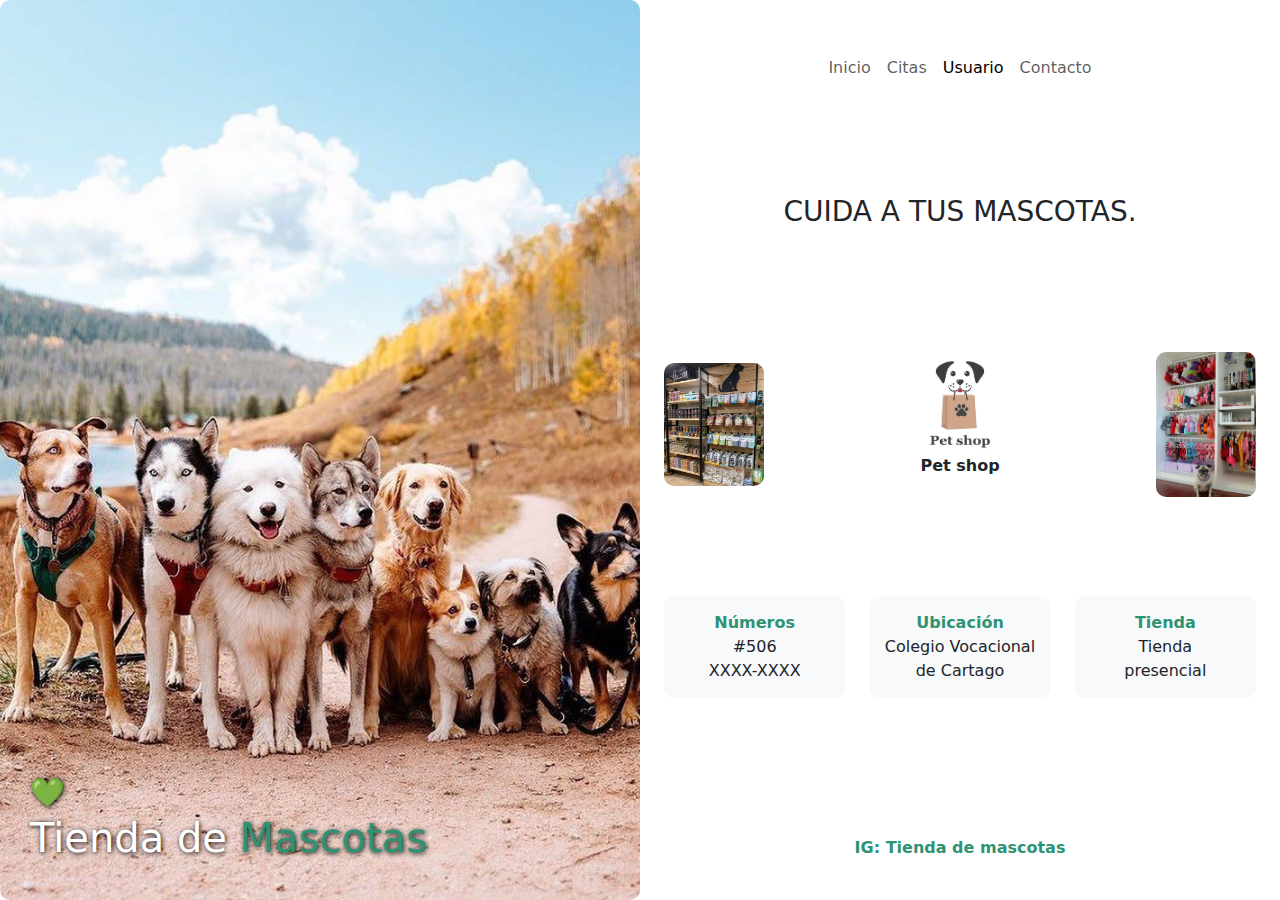
<file: index.html>
<!DOCTYPE html>
<html lang="es">
<head>
  <meta charset="UTF-8">
  <meta name="viewport" content="width=device-width, initial-scale=1">
  <title>Tienda de Mascotas</title>
  <link href="https://cdn.jsdelivr.net/npm/bootstrap@5.3.3/dist/css/bootstrap.min.css" rel="stylesheet">
<style>
  .main-image {
    width: 100%;
    height: 100%;
    object-fit: cover;
    border-radius: 10px;
  }

  .overlay {
    position: absolute;
    bottom: 30px;
    left: 30px;
    color: white;
    text-shadow: 1px 1px 5px #000;
  }

  .overlay h1 {
    font-size: 2.5rem;
  }

  .overlay h1 span {
    color: #2e9373;
  }

  .info-box {
    background-color: #f8f9fa;
    border-radius: 10px;
    padding: 15px;
    text-align: center;
  }

  .info-box strong {
    color: #2e9373;
  }

  .instagram {
    color: #2e9373;
    font-weight: bold;
    text-align: center;
    margin-top: 15px;
  }

  .petshop-img {
    width: 100px;
    height: auto;
    border-radius: 10px;
  }

  /* RESPONSIVO CON BOOTSTRAP */
  @media (max-width: 768px) {
    .overlay {
      position: static;
      text-align: center;
      padding-top: 1rem;
    }

    .overlay h1 {
      font-size: 1.8rem;
    }

    .overlay .fs-3 {
      font-size: 1.5rem;
    }

    .d-flex.justify-content-between.align-items-center.mb-12 {
      flex-direction: column !important;
      gap: 1rem;
    }

    .petshop-img {
      width: 70px;
      margin-bottom: 10px;
    }

    .info-box {
      padding: 10px;
    }

    .col-md-6.bg-white {
      padding: 1rem !important;
    }
  }

  /* Mostrar el menú en móviles */
  @media (max-width: 991.98px) {
    .navbar .navbar-collapse {
      display: block !important;
      text-align: center;
    }

    .navbar-nav {
      flex-direction: column !important;
    }

    .navbar-nav .nav-item {
      margin-bottom: 0.5rem;
    }
  }
</style>

</head>
<body> 

<div class="container-fluid">
  <div class="row min-vh-100">
    <!-- Sección izquierda -->
    <div class="col-md-6 position-relative p-0">
      <img src="img/mascotas(5).jpeg" alt="" class="main-image w-100 h-100">
      <div class="overlay">
        <div class="fs-3">💚</div>
        <h1>Tienda de <span>Mascotas</span></h1>
      </div>
    </div>

    <!-- Sección derecha -->
    <div class="col-md-6 bg-white p-4 d-flex flex-column justify-content-between">
      <!-- Menú -->
      <nav class="navbar navbar-expand-lg pt-4">
            <div class="container-fluid">
                <div class="collapse navbar-collapse justify-content-center">
                    <ul class="navbar-nav mb-2 mb-lg-0">
                        <li class="nav-item">
                            <a class="nav-link" href="index.html">Inicio</a>
                        </li>
                        <li class="nav-item">
                            <a class="nav-link" href="Citas.html">Citas</a>
                        </li>
                        <li class="nav-item">
                            <a class="nav-link active" aria-current="page" href="Usuario.html">Usuario</a>
                        </li>
                        <li class="nav-item">
                            <a class="nav-link" href="Contacto.html">Contacto</a>
                        </li>
                    </ul>
                </div>
            </div>
        </nav>
      <!-- Eslogan -->
      <h3 class="text-center text-uppercase mb-4">Cuida a tus mascotas.</h3>

      <!-- Imágenes de productos -->
      <div class="d-flex justify-content-between align-items-center mb-12">
        <img src="img/mascotas(7).jpeg" alt="" class="petshop-img">
        <div class="text-center">
          <img src="img/mascotas(4).jpeg" alt="" class="petshop-img mb-">
          <p class="fw-bold">Pet shop</p>
        </div>
        <img src="img/mascotas(6).jpeg" alt="" class="petshop-img">
      </div>

      <!-- Cuadros de información -->
      <div class="row text-center mb-3">
        <div class="col-md-4 mb-2">
          <div class="info-box">
            <strong>Números</strong><br>
            #506<br>XXXX-XXXX
          </div>
        </div>
        <div class="col-md-4 mb-2">
          <div class="info-box">
            <strong>Ubicación</strong><br>
            Colegio Vocacional<br>de Cartago
          </div>
        </div>
        <div class="col-md-4 mb-2">
          <div class="info-box">
            <strong>Tienda</strong><br>
            Tienda<br>presencial
          </div>
        </div>
      </div>

      <!-- Instagram -->
      <p class="instagram">IG: Tienda de mascotas</p>
    </div>
  </div>
</div>

<script src="https://cdn.jsdelivr.net/npm/bootstrap@5.3.3/dist/js/bootstrap.bundle.min.js"></script>
</body>
</html>
</file>
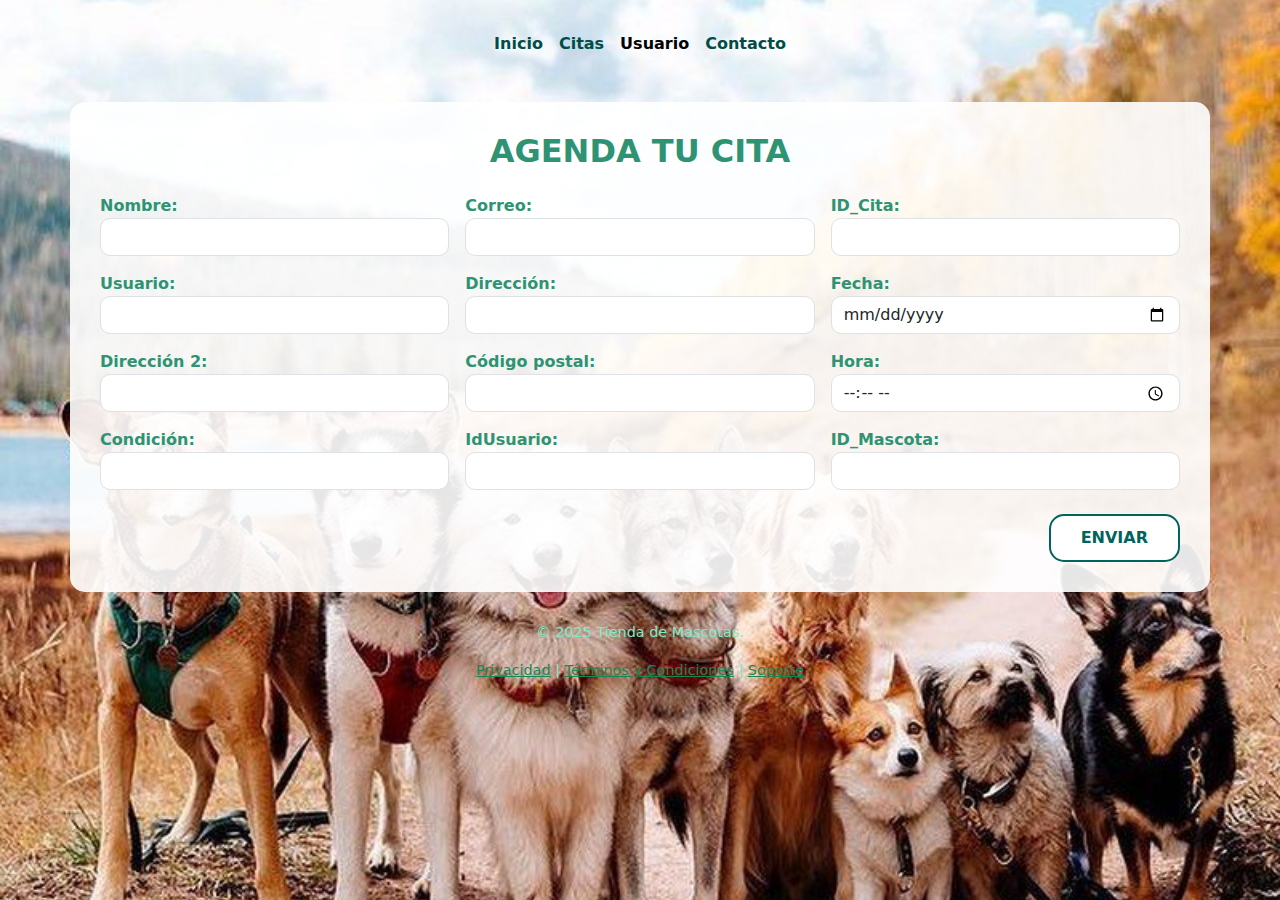
<file: Citas.html>
<!DOCTYPE html>
<html lang="es">
<head>
  <meta charset="UTF-8">
  <title>Agendar Cita - Tienda de Mascotas</title>
  <meta name="viewport" content="width=device-width, initial-scale=1">
  <link href="https://cdn.jsdelivr.net/npm/bootstrap@5.3.3/dist/css/bootstrap.min.css" rel="stylesheet">
  <style>
  body, html {
    height: 100%;
    margin: 0;
    background-image: url('img/mascotas(5).jpeg');
    background-size: cover;
    background-position: center;
    background-repeat: no-repeat;
  }

  .form-container {
    background-color: rgba(255, 255, 255, 0.9);
    border-radius: 15px;
    padding: 30px;
    margin-top: 30px;
    margin-bottom: 30px;
  }

  label {
    font-weight: bold;
    color: #2e9373;
  }

  .form-control {
    border-radius: 10px;
  }

  .btn-enviar {
    background-color: white;
    color: #00635d;
    font-weight: bold;
    border: 2px solid #00635d;
    border-radius: 15px;
    padding: 10px 30px;
  }

  .btn-enviar:hover {
    background-color: #00635d;
    color: white;
  }

  footer {
    color: #7eeac8;
    font-size: 0.9rem;
    text-align: center;
    margin-top: 30px;
  }

  .nav-link {
    color: #004d47;
    font-weight: bold;
  }

  h2 {
    color: #2e9373;
    font-weight: bold;
  }

  /* RESPONSIVO CON BOOTSTRAP */
  @media (max-width: 768px) {
    .form-container {
      padding: 20px;
    }

    .row.g-3 > div {
      flex: 0 0 100%;
      max-width: 100%;
    }

    .text-end {
      text-align: center !important;
    }

    .btn-enviar {
      width: 100%;
    }

    footer {
      padding: 10px;
      font-size: 0.8rem;
    }

    .navbar .navbar-collapse {
      display: block !important;
      text-align: center;
    }

    .navbar-nav {
      flex-direction: column !important;
    }

    .navbar-nav .nav-item {
      margin-bottom: 0.5rem;
    }
  }
</style>

</head>
<body>

  <!-- Menú -->
 <nav class="navbar navbar-expand-lg pt-4">
            <div class="container-fluid">
                <div class="collapse navbar-collapse justify-content-center">
                    <ul class="navbar-nav mb-2 mb-lg-0">
                        <li class="nav-item">
                            <a class="nav-link" href="index.html">Inicio</a>
                        </li>
                        <li class="nav-item">
                            <a class="nav-link" href="Citas.html">Citas</a>
                        </li>
                        <li class="nav-item">
                            <a class="nav-link active" aria-current="page" href="Usuario.html">Usuario</a>
                        </li>
                        <li class="nav-item">
                            <a class="nav-link" href="Contacto.html">Contacto</a>
                        </li>
                    </ul>
                </div>
            </div>
        </nav>

  <div class="container form-container">
    <h2 class="text-center mb-4">AGENDA TU CITA</h2>

    <form>
      <div class="row g-3">
        <div class="col-md-4">
          <label>Nombre:</label>
          <input type="text" class="form-control">
        </div>
        <div class="col-md-4">
          <label>Correo:</label>
          <input type="email" class="form-control">
        </div>
        <div class="col-md-4">
          <label>ID_Cita:</label>
          <input type="text" class="form-control">
        </div>

        <div class="col-md-4">
          <label>Usuario:</label>
          <input type="text" class="form-control">
        </div>
        <div class="col-md-4">
          <label>Dirección:</label>
          <input type="text" class="form-control">
        </div>
        <div class="col-md-4">
          <label>Fecha:</label>
          <input type="date" class="form-control">
        </div>

        <div class="col-md-4">
          <label>Dirección 2:</label>
          <input type="text" class="form-control">
        </div>
        <div class="col-md-4">
          <label>Código postal:</label>
          <input type="text" class="form-control">
        </div>
        <div class="col-md-4">
          <label>Hora:</label>
          <input type="time" class="form-control">
        </div>

        <div class="col-md-4">
          <label>Condición:</label>
          <input type="text" class="form-control">
        </div>
        <div class="col-md-4">
          <label>IdUsuario:</label>
          <input type="text" class="form-control">
        </div>
        <div class="col-md-4">
          <label>ID_Mascota:</label>
          <input type="text" class="form-control">
        </div>
      </div>

      <div class="text-end mt-4">
        <button type="submit" class="btn btn-enviar">ENVIAR</button>
      </div>
    </form>
  </div>

  <footer class="mt-4">
    <p>© 2025 Tienda de Mascotas.</p>
    <p><a href="#" class="text-success">Privacidad</a> | <a href="#" class="text-success">Términos y Condiciones</a> | <a href="#" class="text-success">Soporte</a></p>
  </footer>

<script src="https://cdn.jsdelivr.net/npm/bootstrap@5.3.3/dist/js/bootstrap.bundle.min.js"></script>
</body>
</html>
</file>
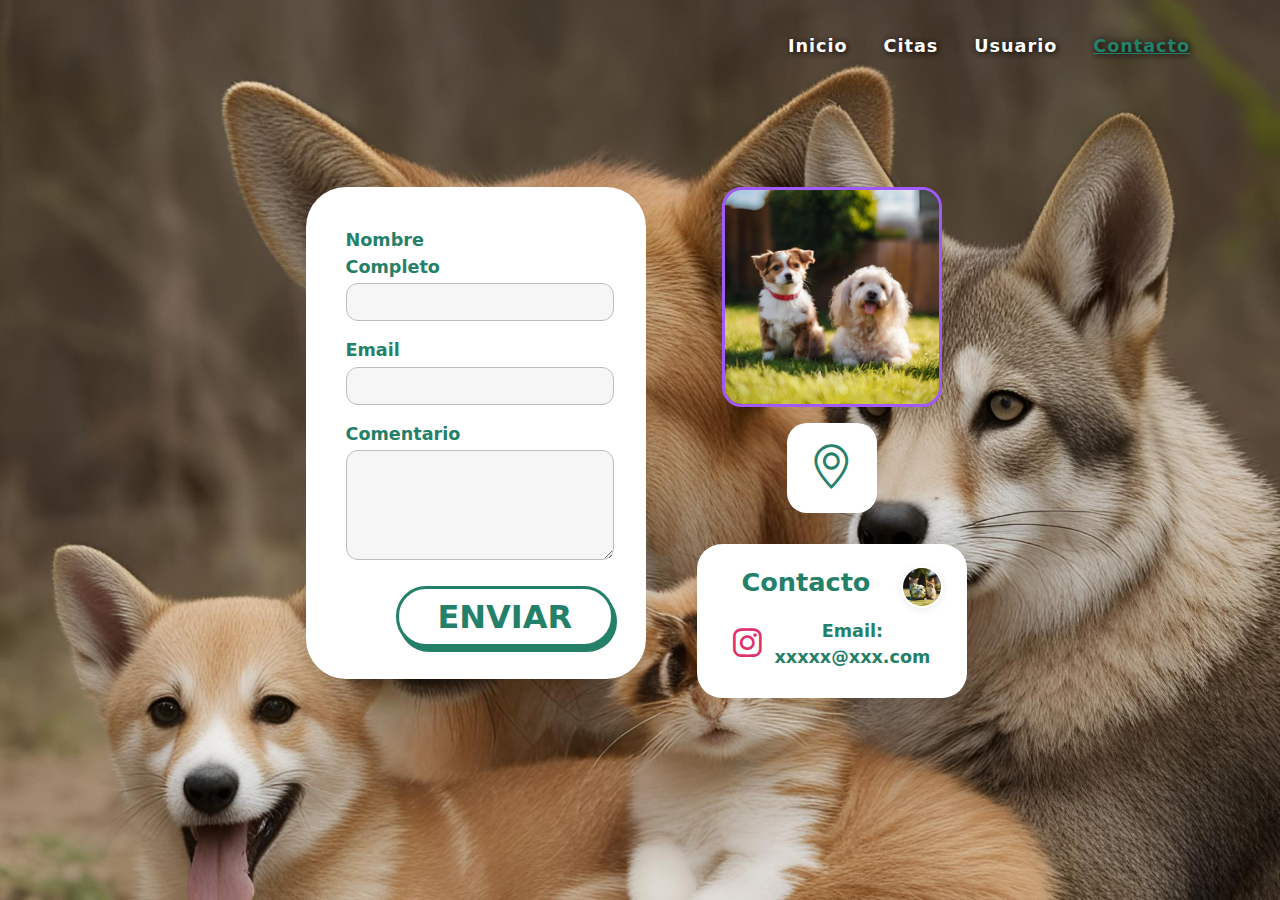
<file: Contacto.html>
<!DOCTYPE html>
<html lang="es">
<head>
    <meta charset="UTF-8">
    <title>Contacto Mascotas</title>
    <meta name="viewport" content="width=device-width, initial-scale=1">
    <!-- Bootstrap 5 CDN -->
    <link href="https://cdn.jsdelivr.net/npm/bootstrap@5.3.0/dist/css/bootstrap.min.css" rel="stylesheet">
    <!-- Bootstrap Icons CDN -->
    <link href="https://cdn.jsdelivr.net/npm/bootstrap-icons@1.11.3/font/bootstrap-icons.css" rel="stylesheet">
    <style>
        body {
            background-image: url('img/mascota.jpg'); 
            background-size: cover;
            min-height: 100vh;
        }
        .menu-top {
            position: absolute;
            top: 25px;
            right: 70px;
            z-index: 10;
        }
        .menu-top .nav-link {
            color: #fff;
            font-weight: bold;
            margin-left: 20px;
            font-size: 1.1rem;
            letter-spacing: 1px;
            text-shadow: 1px 1px 6px #000;
        }
        .menu-top .nav-link.active, .menu-top .nav-link:hover {
            color: #25806a;
            text-decoration: underline;
        }
        .main-container {
            min-height: 100vh;
            display: flex;
            align-items: center;
            justify-content: center;
        }
        .contact-form-box {
            background: #fff;
            border-radius: 40px;
            padding: 2.5rem 2rem 2rem 2.5rem;
            box-shadow: 0 8px 32px rgba(0,0,0,0.10);
            min-width: 340px;
            max-width: 400px;
        }
        .form-label {
            color: #25806a;
            font-weight: 700;
            font-size: 1.1rem;
            margin-bottom: 0.2rem;
        }
        .form-control {
            border-radius: 12px;
            border: 1px solid #bdbdbd;
            background: #f6f6f6;
        }
        .btn-enviar {
            font-size: 2rem;
            font-weight: bold;
            color: #25806a;
            background: #fff;
            border: 3px solid #25806a;
            border-radius: 30px;
            padding: 0.1em 1.2em;
            box-shadow: 3px 5px 0px #25806a;
            transition: all 0.2s;
            position: relative;
            margin-top: 10px;
            float: right;
        }
        .btn-enviar:hover {
            background: #25806a;
            color: #fff;
        }
        .pet-main-img {
            width: 220px;
            height: 220px;
            object-fit: cover;
            border-radius: 20px;
            border: 3px solid #a259fa;
            margin-bottom: 20px;
            background: #fff;
        }
        .icon-location {
            width: 90px;
            height: 90px;
            background: #fff;
            border-radius: 20px;
            display: flex;
            align-items: center;
            justify-content: center;
            font-size: 2.8rem;
            color: #25806a;
            margin: 0 auto 20px auto;
            box-shadow: 0 4px 16px rgba(0,0,0,0.08);
            transition: box-shadow 0.2s, color 0.2s;
            cursor: pointer;
        }
        .icon-location:hover {
            box-shadow: 0 8px 32px rgba(37,128,106,0.15);
            color: #e53948;
        }
        .icon-location span {
            display: none;
            font-size: 1rem;
            color: #25806a;
            text-align: center;
        }
        .contact-card {
            background: #fff;
            border-radius: 25px;
            padding: 1.2rem 1.5rem;
            box-shadow: 0 4px 16px rgba(0,0,0,0.09);
            margin-top: 15px;
            margin-bottom: 15px;
            min-width: 270px;
            max-width: 320px;
        }
        .contact-title {
            color: #25806a;
            font-weight: bold;
            font-size: 1.6rem;
            margin-bottom: 0.5rem;
        }
        .contact-email {
            color: #25806a;
            font-weight: bold;
            font-size: 1.1rem;
        }
        .contact-img {
            width: 42px;
            height: 42px;
            object-fit: cover;
            border-radius: 50%;
            margin-left: 10px;
            border: 2px solid #fff;
            box-shadow: 0 2px 8px rgba(0,0,0,0.08);
        }
        .contact-instagram {
            color: #e1306c;
            font-size: 1.8rem;
            margin-right: 12px;
        }
        .pet-side-img {
            width: 70px;
            height: 70px;
            object-fit: cover;
            border-radius: 12px;
            margin-left: 10px;
        }
        @media (max-width: 1200px) {
            .main-container {
                flex-direction: column;
                padding-top: 60px;
            }
            .pet-main-img {
                margin: 0 auto 20px auto;
            }
        }
        @media (max-width: 991px) {
            .main-container {
                flex-direction: column;
                padding-top: 60px;
            }
            .pet-main-img {
                margin: 0 auto 20px auto;
            }
        }
        @media (max-width: 767px) {
            .main-container {
                flex-direction: column;
                padding-top: 60px;
            }
            .contact-form-box {
                min-width: 90vw;
                padding: 1.2rem 1rem 1rem 1.2rem;
            }
            .contact-card {
                min-width: 90vw;
            }

            @media (max-width: 767px) {
    .menu-top {
        position: static;
        text-align: center;
        margin-bottom: 10px;
    }
    .menu-top .nav-link {
        display: inline-block;
        margin: 5px 10px;
    }
}

        }
    </style>
</head>
<body>
    <!-- Menú superior responsivo -->
    <nav class="navbar navbar-expand-lg bg-transparent menu-top p-0">
        <div class="container-fluid justify-content-end">
            <ul class="navbar-nav">
                <li class="nav-item"><a class="nav-link" href="inicio.html">Inicio</a></li>
                <li class="nav-item"><a class="nav-link" href="citas.html">Citas</a></li>
                <li class="nav-item"><a class="nav-link" href="usuario.html">Usuario</a></li>
                <li class="nav-item"><a class="nav-link active" href="contacto.html">Contacto</a></li>
            </ul>
        </div>
    </nav>

    <!-- Contenido principal -->
    <div class="container main-container py-5">
        <div class="row justify-content-center align-items-start g-4">
            <!-- Columna del formulario -->
            <div class="col-12 col-md-6 d-flex justify-content-center">
                <div class="contact-form-box w-100">
                    <form>
                        <div class="mb-3">
                            <label for="nombre" class="form-label">Nombre<br>Completo</label>
                            <input type="text" class="form-control" id="nombre">
                        </div>
                        <div class="mb-3">
                            <label for="email" class="form-label">Email</label>
                            <input type="email" class="form-control" id="email">
                        </div>
                        <div class="mb-3">
                            <label for="comentario" class="form-label">Comentario</label>
                            <textarea class="form-control" id="comentario" rows="4"></textarea>
                        </div>
                        <button type="submit" class="btn btn-enviar">ENVIAR</button>
                    </form>
                </div>
            </div>

            <!-- Columna derecha: imagen, icono y contacto -->
             <div class="col-12 col-md-5 d-flex flex-column align-items-center ms-auto">
                <img src="img/mascotas (1).jpg" alt="Perros" class="pet-main-img mb-3">
                <a href="https://maps.app.goo.gl/1PJ2XLqhQhQ1jwYbA" target="_blank" class="icon-location mb-3" title="Ver ubicación en Google Maps">
                    <i class="bi bi-geo-alt"></i>
                </a>
                <div class="contact-card text-center">
                    <div class="d-flex align-items-center mb-2">
                        <span class="contact-title flex-grow-1">Contacto</span>
                        <img src="img/mascotas (2).jpg" class="contact-img" alt="Contacto">
                    </div>
                    <div class="mb-2 d-flex align-items-center justify-content-center">
                        <a href="https://instagram.com/" target="_blank" class="contact-instagram">
                            <i class="bi bi-instagram"></i>
                        </a>
                        <span class="contact-email">Email:<br>xxxxx@xxx.com</span>
                    </div>
                </div>
            </div>
        </div>
    </div>
</body>

</html>
</file>
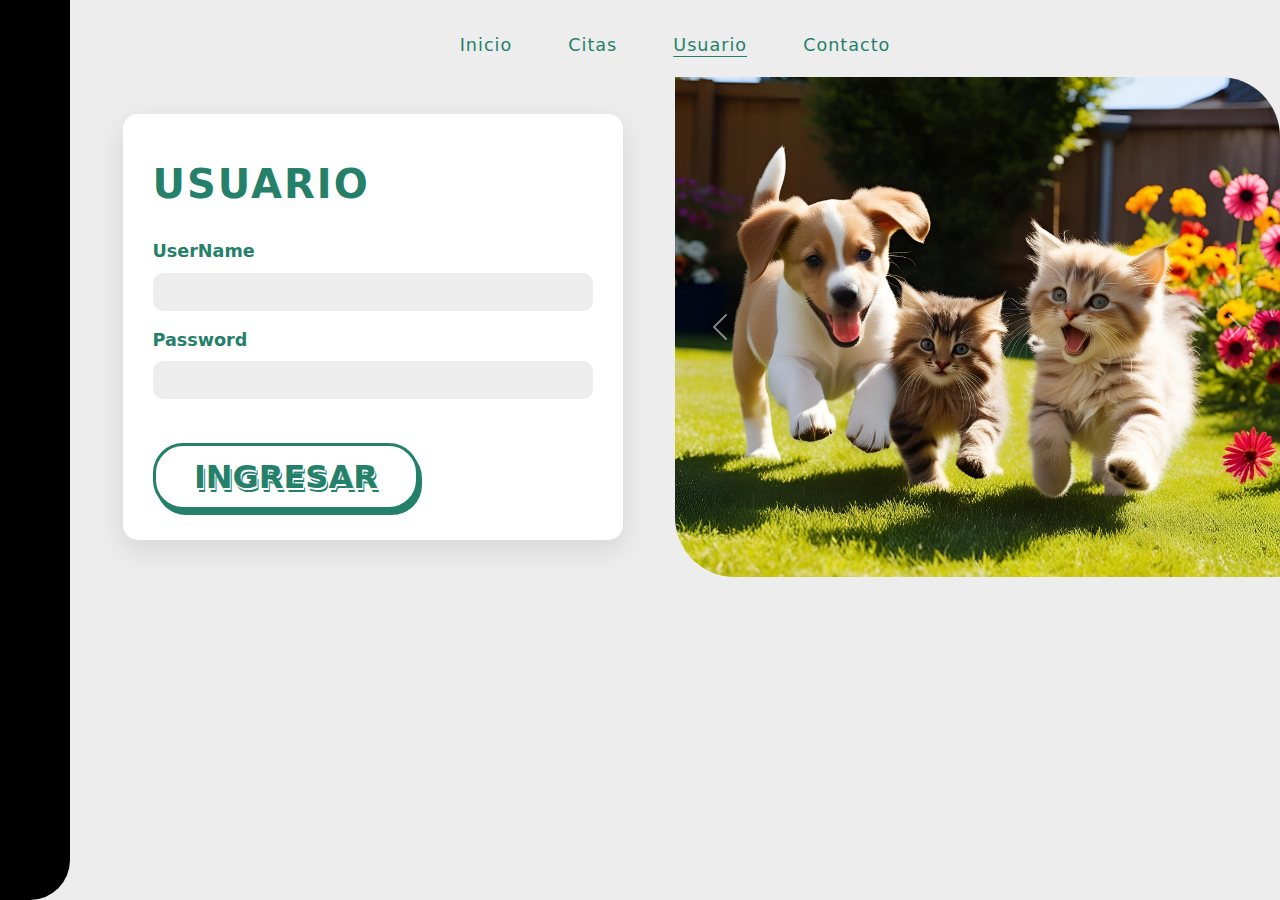
<file: Usuario.html>
<!DOCTYPE html>
<html lang="es">
<head>
  <meta charset="UTF-8">
  <meta name="viewport" content="width=device-width, initial-scale=1.0">
  <title>Usuario - Mascotas</title>
  <link href="https://cdn.jsdelivr.net/npm/bootstrap@5.3.0/dist/css/bootstrap.min.css" rel="stylesheet">
  <style>
    body {
      background: #ededed;
      min-height: 100vh;
    }
    .side-bar {
      background: #000;
      min-height: 100vh;
      width: 70px;
      position: fixed;
      left: 0;
      top: 0;
      border-radius: 0 0 40px 0;
    }
    .main-content {
      margin-left: 70px;
    }
    .navbar {
      background: transparent !important;
    }
    .nav-link {
      color: #25806a !important;
      font-weight: 500;
      margin: 0 20px;
      font-size: 1.1rem;
      letter-spacing: 1px;
    }
    .nav-link.active, .nav-link:focus, .nav-link:hover {
      text-decoration: underline;
      text-underline-offset: 5px;
      color: #25806a !important;
    }
    .login-box {
      background: #fff;
      border-radius: 15px;
      box-shadow: 0 10px 30px rgba(0,0,0,0.10);
      padding: 40px 30px 30px 30px;
      margin-top: 40px;
      margin-bottom: 40px;
    }
    .login-title {
      color: #25806a;
      font-weight: 800;
      font-size: 2.5rem;
      letter-spacing: 2px;
    }
    .form-label {
      color: #25806a;
      font-weight: 700;
      font-size: 1.1rem;
    }
    .form-control {
      background: #ededed;
      border: none;
      border-radius: 10px;
      height: 38px;
    }
    .btn-ingresar {
      font-size: 2rem;
      font-weight: bold;
      color: #25806a;
      background: #fff;
      border: 3px solid #25806a;
      border-radius: 30px;
      padding: 0.2em 1.2em;
      margin-top: 20px;
      box-shadow: 3px 5px 0px #25806a;
      transition: all 0.2s;
      position: relative;
      text-shadow: 1px 2px 0 #fff, 2px 4px 0 #25806a;
    }
    .btn-ingresar:hover {
      background: #25806a;
      color: #fff;
    }
    .carousel-inner img {
      border-radius: 0 60px 0 60px;
      object-fit: cover;
      width: 100%;
      height: 100%;
      min-height: 300px;
      max-height: 500px;
    }
    @media (max-width: 991px) {
      .main-content {
        margin-left: 0;
      }
      .side-bar {
        display: none;
      }
      .carousel-inner img {
        border-radius: 0 0 40px 40px;
        min-height: 200px;
        max-height: 300px;
      }
    }
  </style>
</head>
<body>
  <!-- Barra lateral negra -->
  <div class="side-bar"></div>

  <div class="main-content">
    <!-- Menú superior -->
    <nav class="navbar navbar-expand-lg pt-4">
      <div class="container-fluid">
        <div class="collapse navbar-collapse justify-content-center">
          <ul class="navbar-nav mb-2 mb-lg-0">
            <li class="nav-item">
              <a class="nav-link" href="index.html">Inicio</a>
            </li>
            <li class="nav-item">
              <a class="nav-link" href="Citas.html">Citas</a>
            </li>
            <li class="nav-item">
              <a class="nav-link active" aria-current="page" href="Usuario.html">Usuario</a>
            </li>
            <li class="nav-item">
              <a class="nav-link" href="Contacto.html">Contacto</a>
            </li>
          </ul>
        </div>
      </div>
    </nav>

    <!-- Contenido principal -->
    <div class="container-fluid">
      <div class="row align-items-center justify-content-center">
        <!-- Formulario -->
        <div class="col-12 col-lg-6 d-flex justify-content-center">
          <div class="login-box shadow-custom w-100" style="max-width: 500px;">
            <div class="login-title mb-4">USUARIO</div>
            <form action="inicio.html" method="get">
              <div class="mb-3">
                <label for="username" class="form-label">UserName</label>
                <input type="text" class="form-control" id="username" placeholder="">
              </div>
              <div class="mb-4">
                <label for="password" class="form-label">Password</label>
                <input type="password" class="form-control" id="password" placeholder="">
              </div>
              <button type="submit" class="btn btn-ingresar">INGRESAR</button>
            </form>
          </div>
        </div>

        <!-- Carrusel -->
        <div class="col-12 col-lg-6 p-0">
          <div id="carouselMascotas" class="carousel slide" data-bs-ride="carousel" data-bs-interval="3000">
            <div class="carousel-inner">
              <div class="carousel-item active">
                <img src="img/mascotas (3).jpg" class="d-block w-100" alt="Mascota 1">
              </div>
              <div class="carousel-item">
                <img src="img/mascotas (2).jpg" class="d-block w-100" alt="Mascota 2">
              </div>
              <div class="carousel-item">
                <img src="img/mascotas (1).jpg" class="d-block w-100" alt="Mascota 3">
              </div>
            </div>
            <button class="carousel-control-prev" type="button" data-bs-target="#carouselMascotas" data-bs-slide="prev">
              <span class="carousel-control-prev-icon" aria-hidden="true"></span>
              <span class="visually-hidden">Anterior</span>
            </button>
            <button class="carousel-control-next" type="button" data-bs-target="#carouselMascotas" data-bs-slide="next">
              <span class="carousel-control-next-icon" aria-hidden="true"></span>
              <span class="visually-hidden">Siguiente</span>
            </button>
          </div>
        </div>
      </div>
    </div>
  </div>

  <script src="https://cdn.jsdelivr.net/npm/bootstrap@5.3.0/dist/js/bootstrap.bundle.min.js"></script>
</body>
</html>
</file>
